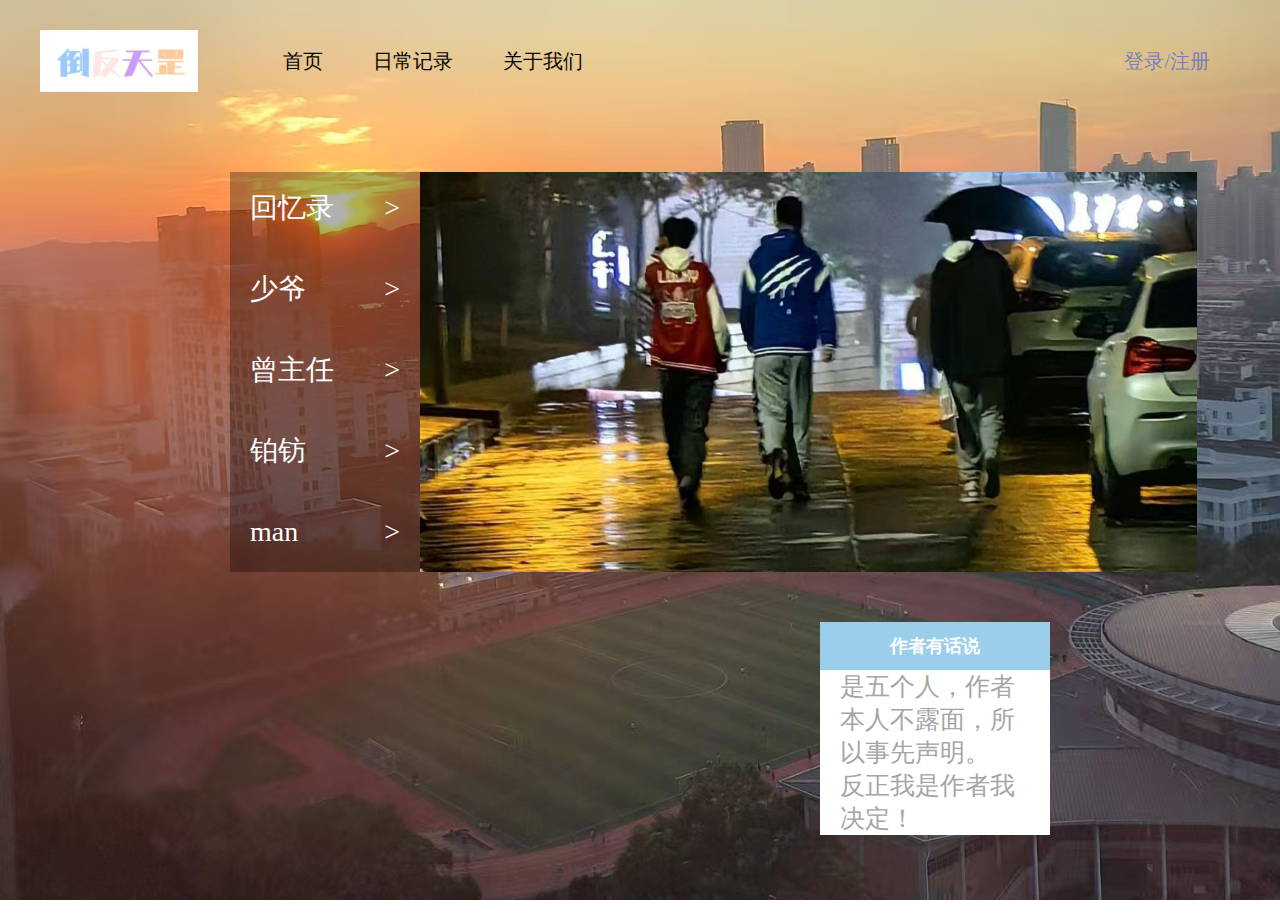
<file: index.html>
<!DOCTYPE html>
<html lang="en">

<head>
    <meta charset="UTF-8">
    <meta name="viewport" content="width=device-width, initial-scale=1.0">
    <title>Document</title>
    <link rel="stylesheet" href="index.css">
</head>

<body>
    <div class="h w">
        <div class="l">
            <img src="b.png" alt="" height="100%" width="100%">
        </div>
        <div class="dh">
            <ul>
                <li>
                    <a href="#">首页</a>
                </li>
                <li>
                    <a href="rc.html">日常记录</a>
                </li>
                <li>
                    <a href="gy.html">关于我们</a>
                </li>
            </ul>
        </div>
        <div class="us">
            <a href="dl.html">登录/注册</a>
        </div>
    </div>
    <div class="zj">
        <ul>
            <li>
                <a href="rc.html">回忆录<span>&gt;</span></a>
            </li>
            <li>
                <a href="sy.html">少爷<span>&gt;</span></a>
            </li>
            <li>
                <a href="zz.html">曾主任<span>&gt;</span></a>
            </li>
            <li>
                <a href="bf.html">铂钫<span>&gt;</span></a>
            </li>
            <li>
                <a href="ma.html">man<span>&gt;</span></a>
            </li>
        </ul>
    </div>
    <div class="zt">
        <img src="d10.jpg" alt="" height="400px" width="777px">
    </div>
    <div class="co">
        <h2>作者有话说</h2>
        <div class="bd">
            是五个人，作者本人不露面，所以事先声明。<br>反正我是作者我决定！
        </div>
</body>

</html>
</file>
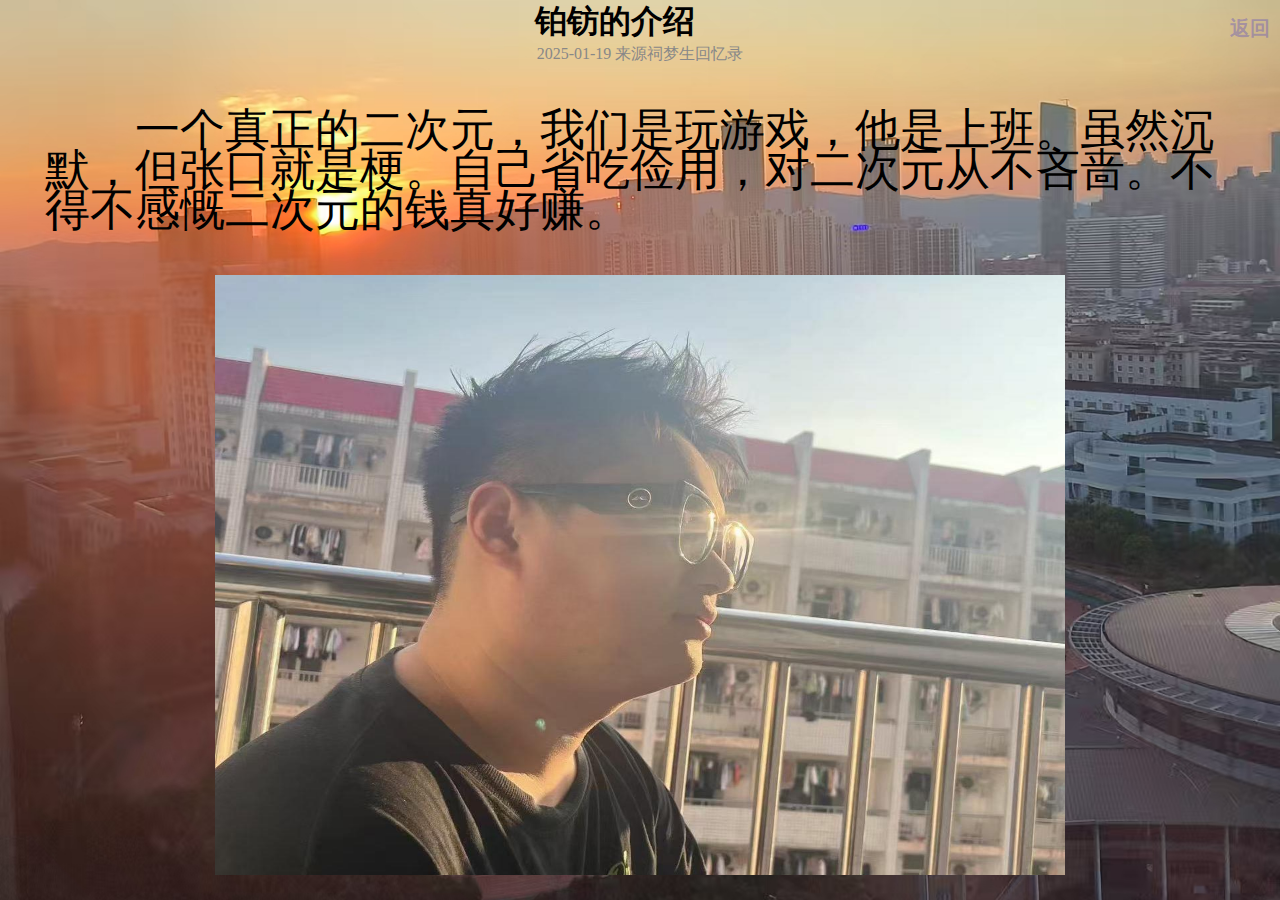
<file: bf.html>
<!DOCTYPE html>
<html lang="en">

<head>
    <meta charset="UTF-8">
    <meta name="viewport" content="width=device-width, initial-scale=1.0">
    <title>Document</title>
    <link rel="stylesheet" href="bf.css">
</head>

<body>
    <a href="index.html" target="_self" class="fh">
        <h4>返回</h4>
    </a>
    <h1>铂钫的介绍</h1>
    <div class="k">2025-01-19 来源祠梦生回忆录</div>
    <P>
        一个真正的二次元，我们是玩游戏，他是上班。虽然沉默，但张口就是梗。自己省吃俭用，对二次元从不吝啬。不得不感慨二次元的钱真好赚。
    </P>
    <div class="j">
        <img src="d14.jpg" alt="" title="铂钫">
    </div>
</body>

</html>
</file>
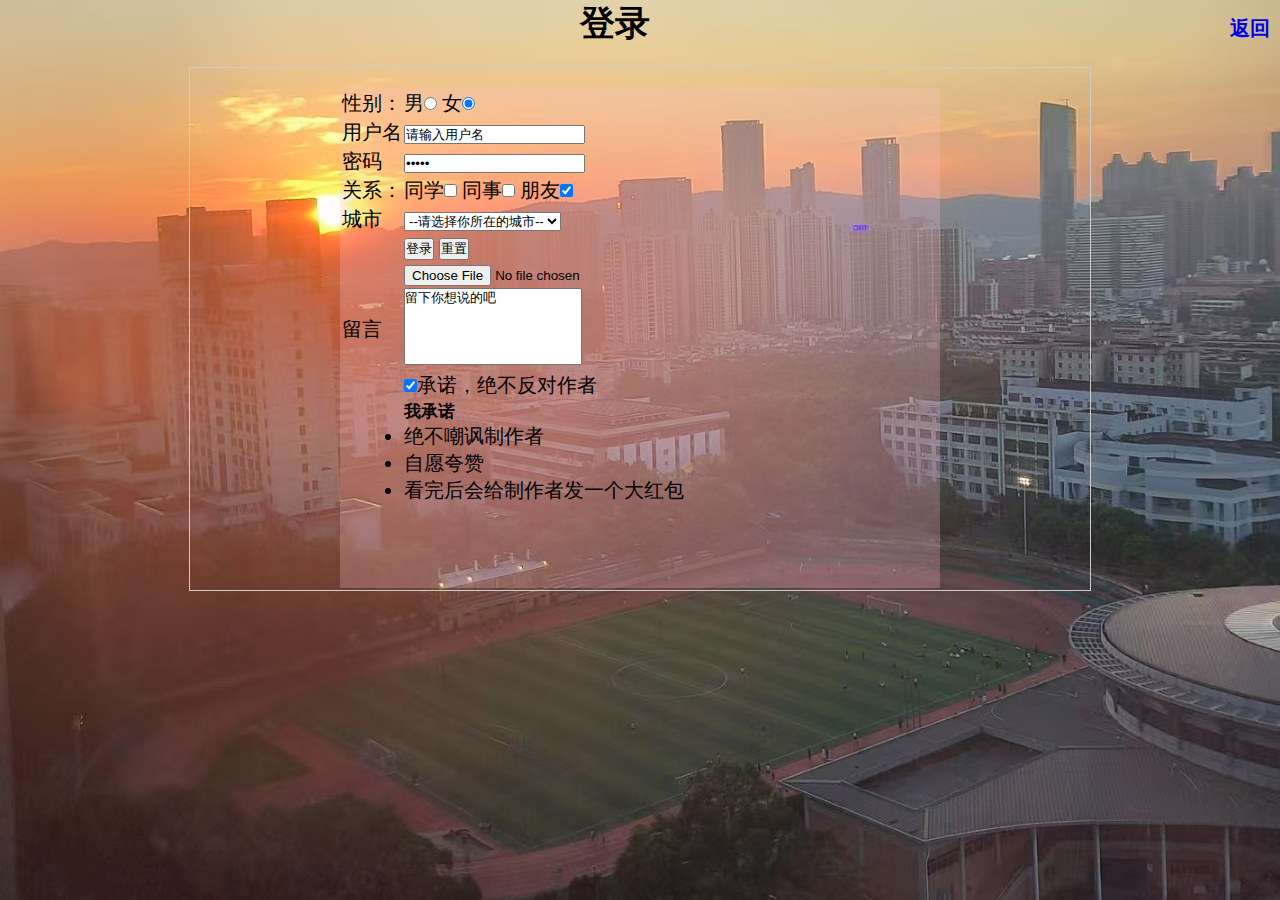
<file: dl.html>
<!DOCTYPE html>
<html lang="en">

<head>
    <meta charset="UTF-8">
    <meta name="viewport" content="width=device-width, initial-scale=1.0">
    <title>Document</title>
    <link rel="stylesheet" href="dl.css">
</head>

<body>
    <form>
        <h4 class="kkj">

            <a href="index.html" target="_self" class="fh">返回</a>
        </h4>
        <h2 class="j">登录</h2>
        <div class="k">
            <div class="jq">
                <div class="ljx">

                    <table>
                        <tr>
                            <td>性别：</td>
                            <td><label for="n">男</label><input type="radio" id="n" name="sex" value="男">
                                <label for="v">女</label><input type="radio" id="v" name="sex" value="女"
                                    checked="checked">
                            </td>
                        </tr>
                        <tr>
                            <td>
                                <label for="text">用户名</label>
                            </td>
                            <td></label><input type="text" id="text" name="username" value="请输入用户名" maxlength="6">
                            </td>
                        </tr>
                        <tr>
                            <td><label for="password">密码</td>
                            <td></label><input type="password" id="password" name="pwd" value="请输入密码" maxlength="20">
                            </td>
                        </tr>
                        <tr>
                            <td>关系：</td>
                            <td>
                                <label for="x">同学</label><input type="checkbox" id="x" name="12" value="同学">
                                <label for="s">同事</label><input type="checkbox" id="s" name="12" value="同事">
                                <label for="p">朋友</label><input type="checkbox" id="p" name="12" value="朋友"
                                    checked="checked">
                            </td>
                        </tr>
                        <tr>
                            <td>
                                城市</td>
                            <td>
                                <select>
                                    <option>龙岩市</option>
                                    <option>兰州市</option>
                                    <option>长沙市</option>
                                    <option>邵阳市</option>
                                    <option>岳阳市</option>
                                    <option>梧州市</option>
                                    <option>其他</option>
                                    <option selected="selected">--请选择你所在的城市--</option>
                                </select>
                            </td>

                        </tr>
                        <tr>
                            <td></td>
                            <td>
                                <input type="submit" value="登录">
                                <input type="reset" value="重置">
                            </td>
                        </tr>
                        <tr>
                            <td></td>
                            <td><input type="file"></td>
                        </tr>
                        <tr>
                            <td>留言</td>
                            <td><textarea cols="20" rows="5">留下你想说的吧
                    </textarea></td>
                        </tr>
                        <tr>
                            <td></td>
                            <td><input type="checkbox" checked="chected">承诺，绝不反对作者</td>
                        </tr>
                        <tr>
                            <td></td>
                            <td>
                                <h5>我承诺</h5>
                                <ul>
                                    <li>绝不嘲讽制作者</li>
                                    <li>自愿夸赞</li>
                                    <li>看完后会给制作者发一个大红包</li>
                                </ul>
                            </td>
                        </tr>
                    </table>
                </div>
            </div>
        </div>
    </form>

</body>

</html>
</file>
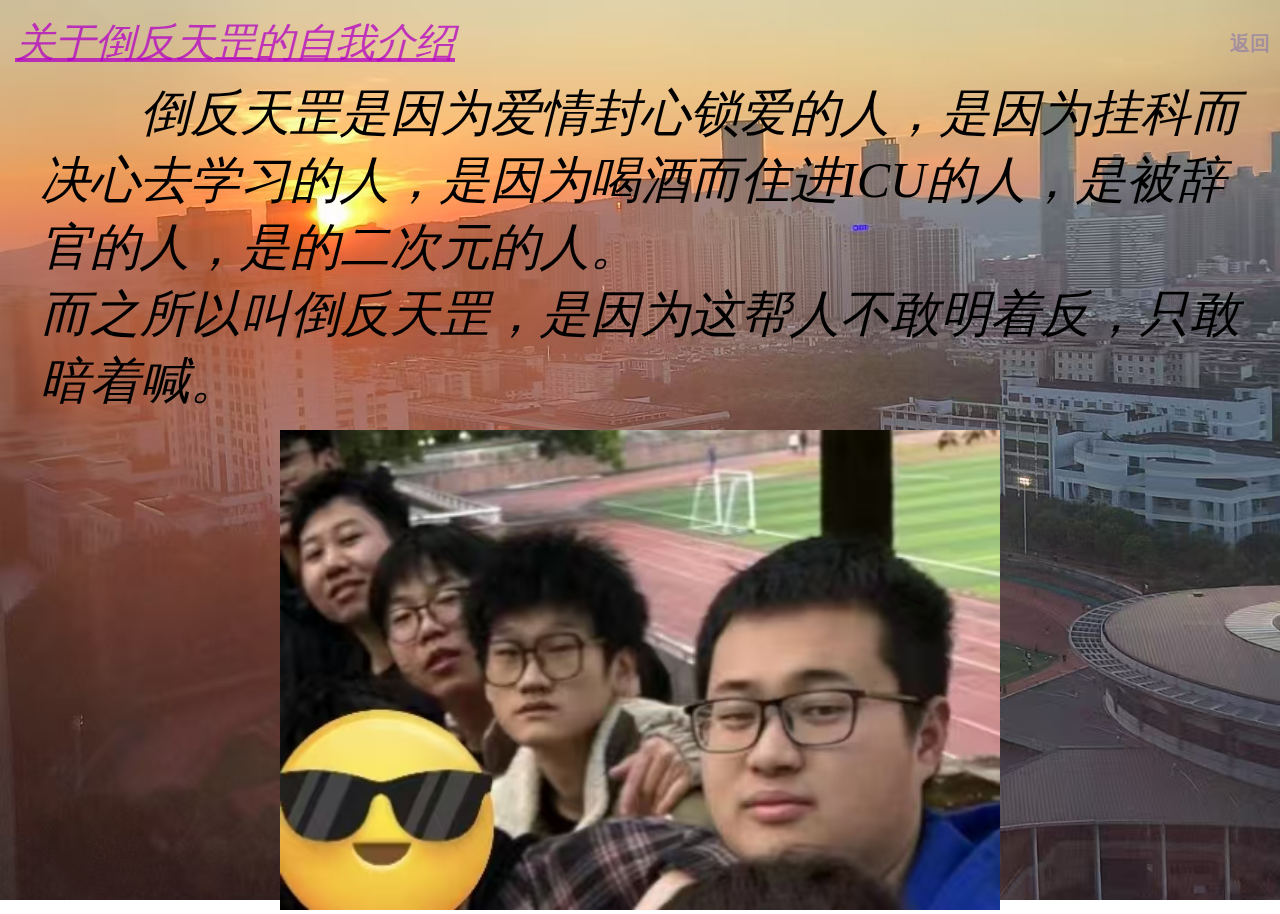
<file: gy.html>
<!DOCTYPE html>
<html lang="en">

<head>
    <meta charset="UTF-8">
    <meta name="viewport" content="width=device-width, initial-scale=1.0">
    <title>Document</title>
    <link rel="stylesheet" href="gy.css">
</head>

<body>
    <a href="index.html" target="_self" class="fh">
        <h4>返回</h4>
    </a>
    <h3 class="x">关于倒反天罡的自我介绍</h3>
    <div class="j">
        <p>
            倒反天罡是因为爱情封心锁爱的人，是因为挂科而决心去学习的人，是因为喝酒而住进ICU的人，是被辞官的人，是的二次元的人。<br>
            而之所以叫倒反天罡，是因为这帮人不敢明着反，只敢暗着喊。
        </p>
    </div>
    <div class="zp"><img src="d13.jpg" alt=""></div>
</body>

</html>
</file>
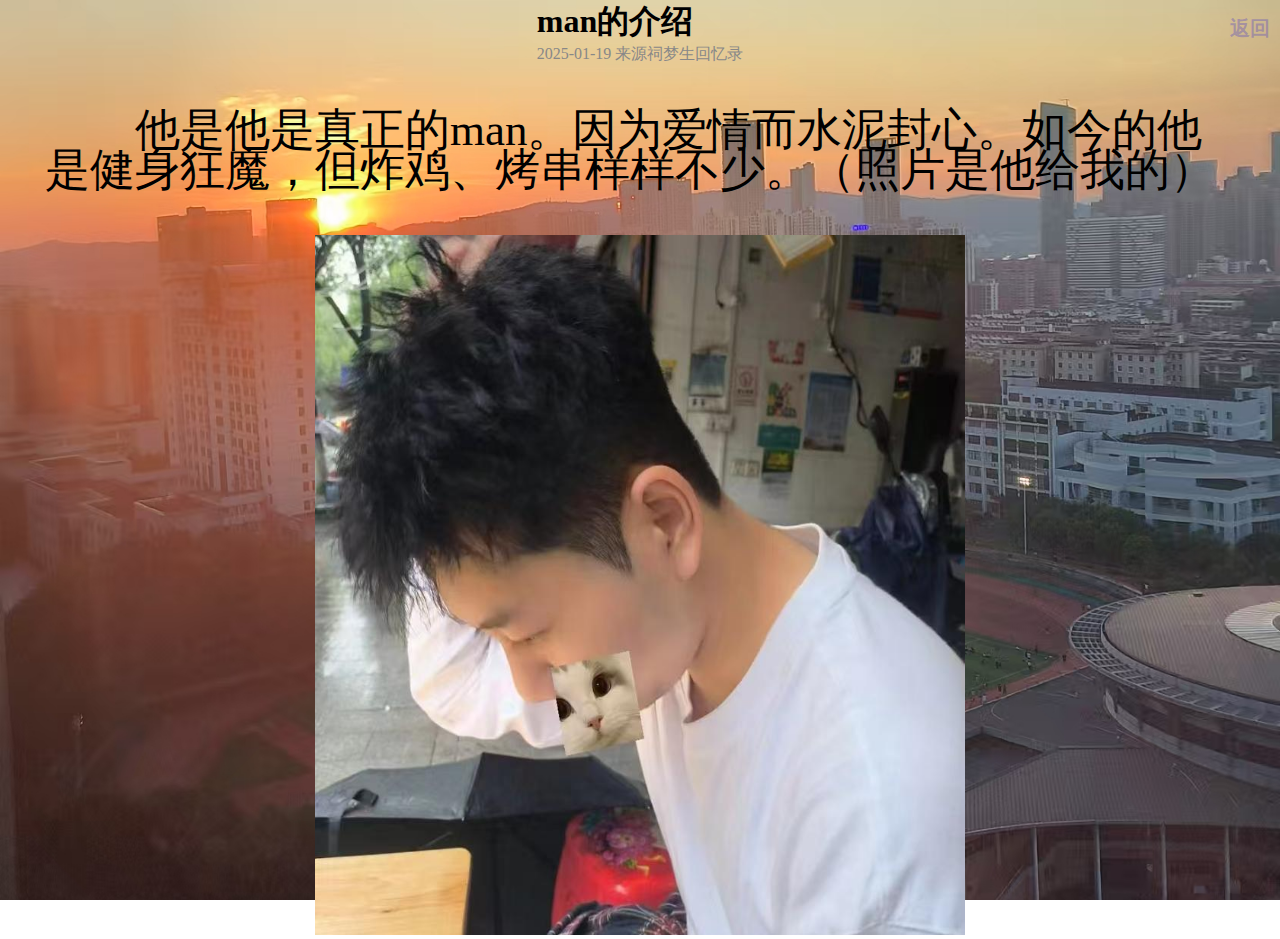
<file: ma.html>
<!DOCTYPE html>
<html lang="en">

<head>
    <meta charset="UTF-8">
    <meta name="viewport" content="width=device-width, initial-scale=1.0">
    <title>Document</title>
    <link rel="stylesheet" href="ma.css">
</head>

<body>
    <a href="index.html" target="_self" class="fh">
        <h4>返回</h4>
    </a>
    <h1>man的介绍</h1>
    <div class="k">2025-01-19 来源祠梦生回忆录</div>
    <P>
        他是他是真正的man。因为爱情而水泥封心。如今的他是健身狂魔，但炸鸡、烤串样样不少。（照片是他给我的）
    </P>
    <div class="j">
        <img src="d15.jpg" alt="" title="man">
    </div>
</body>

</html>
</file>
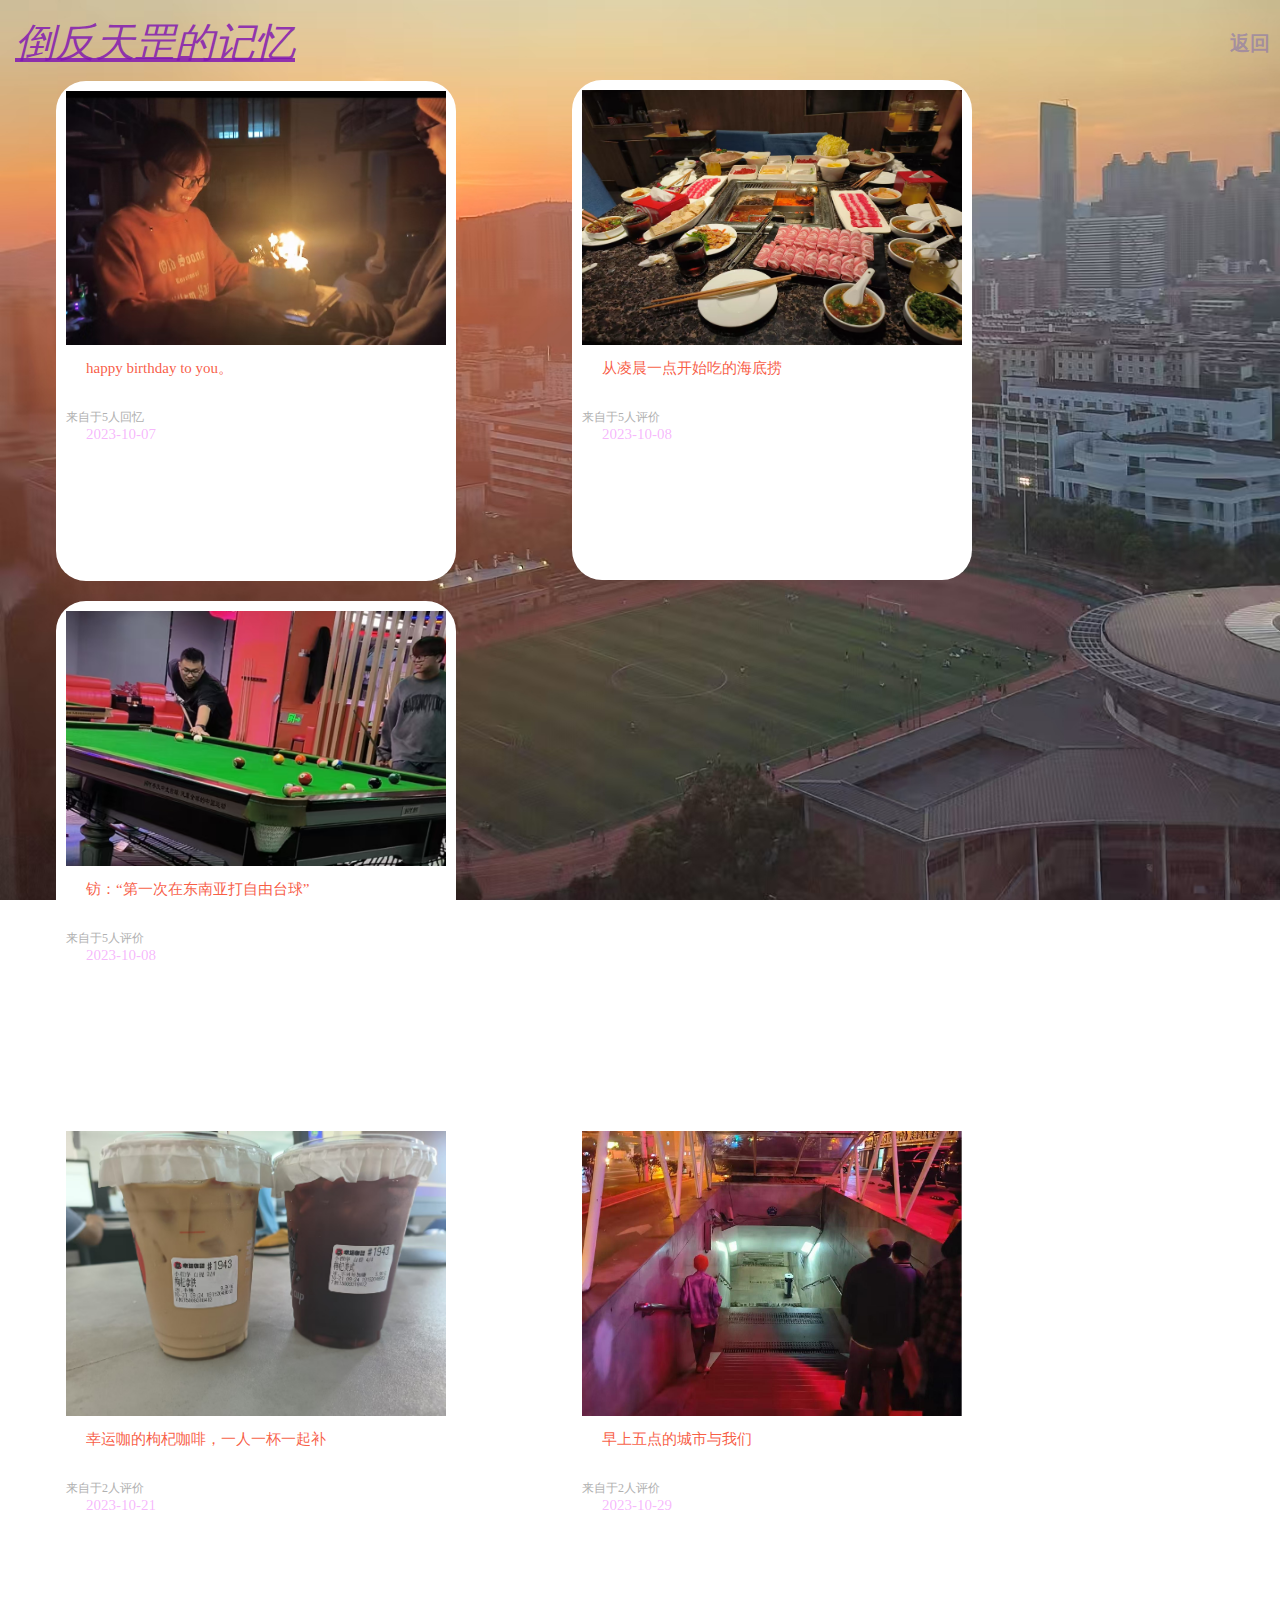
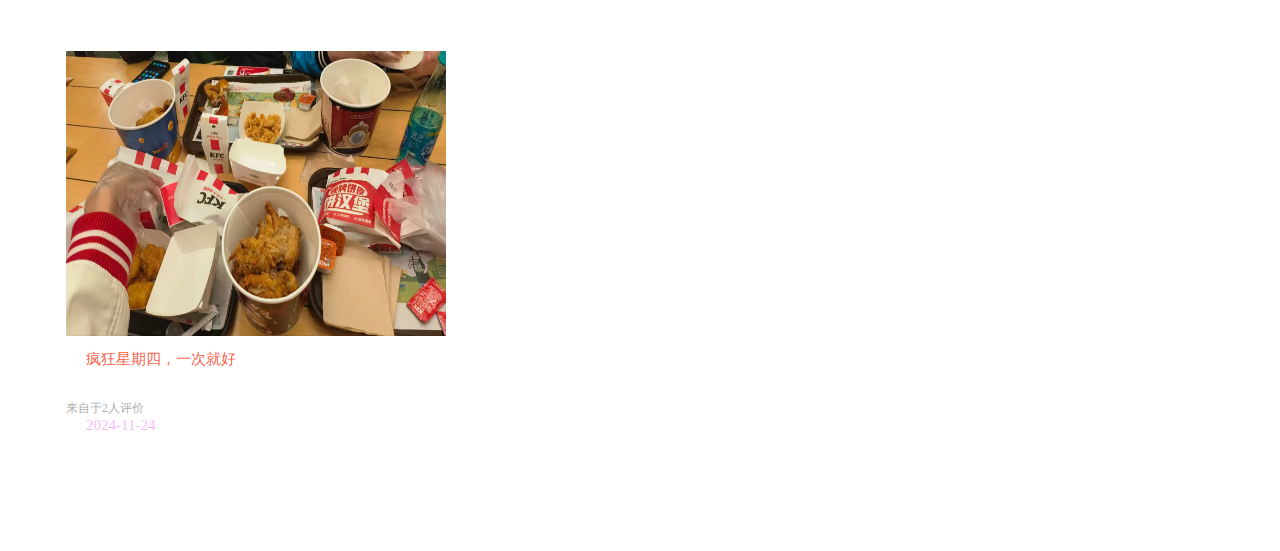
<file: rc.html>
<!DOCTYPE html>
<html lang="en">

<head>
    <meta charset="UTF-8">
    <meta name="viewport" content="width=device-width, initial-scale=1.0">
    <title>Document</title>
    <link rel="stylesheet" href="rc.css">
</head>

<body>
    <a href="index.html" target="_self" class="fh">
        <h4>返回</h4>
    </a>
    <h1>倒反天罡的记忆</h1>

    <div class="kj">
        <img src="d12.jpg" alt="" title="曾主任的生日">
        <p class="j">happy birthday to you。</p>
        <div class="l">来自于5人回忆</div>
        <div class="x">
            <Span>2023-10-07</Span>

        </div>
    </div>
    <div class="kj">
        <img src="d1.jpg" alt="" title="海底捞" height="255px">
        <p class="j">从凌晨一点开始吃的海底捞</p>
        <div class="l">来自于5人评价</div>
        <div class="x">
            <Span>2023-10-08</Span>

        </div>
    </div>
    <div class="kj">
        <img src="d2.png" alt="" title="台球" height="255px">
        <p class="j">钫：“第一次在东南亚打自由台球”</p>
        <div class="l">来自于5人评价</div>
        <div class="x">
            <Span>2023-10-08</Span>

        </div>
    </div><br>
    <div class="kj">
        <img src="d8.jpg" alt="" title="枸杞咖啡">
        <p class="j">幸运咖的枸杞咖啡，一人一杯一起补</p>
        <div class="l">来自于2人评价</div>
        <div class="x">
            <Span>2023-10-21</Span>

        </div>
    </div>
    <div class="kj">
        <img src="d9.jpg" alt="" title="早上五点">
        <p class="j">早上五点的城市与我们</p>
        <div class="l">来自于2人评价</div>
        <div class="x">
            <Span>2023-10-29</Span>

        </div>
    </div>
    <div class="kj">
        <img src="d11.jpg" alt="" title="KFC" height="285px">
        <p class="j">疯狂星期四，一次就好</p>
        <div class="l">来自于2人评价</div>
        <div class="x">
            <Span>2024-11-24</Span>

        </div>
    </div><br>
</body>

</html>
</file>
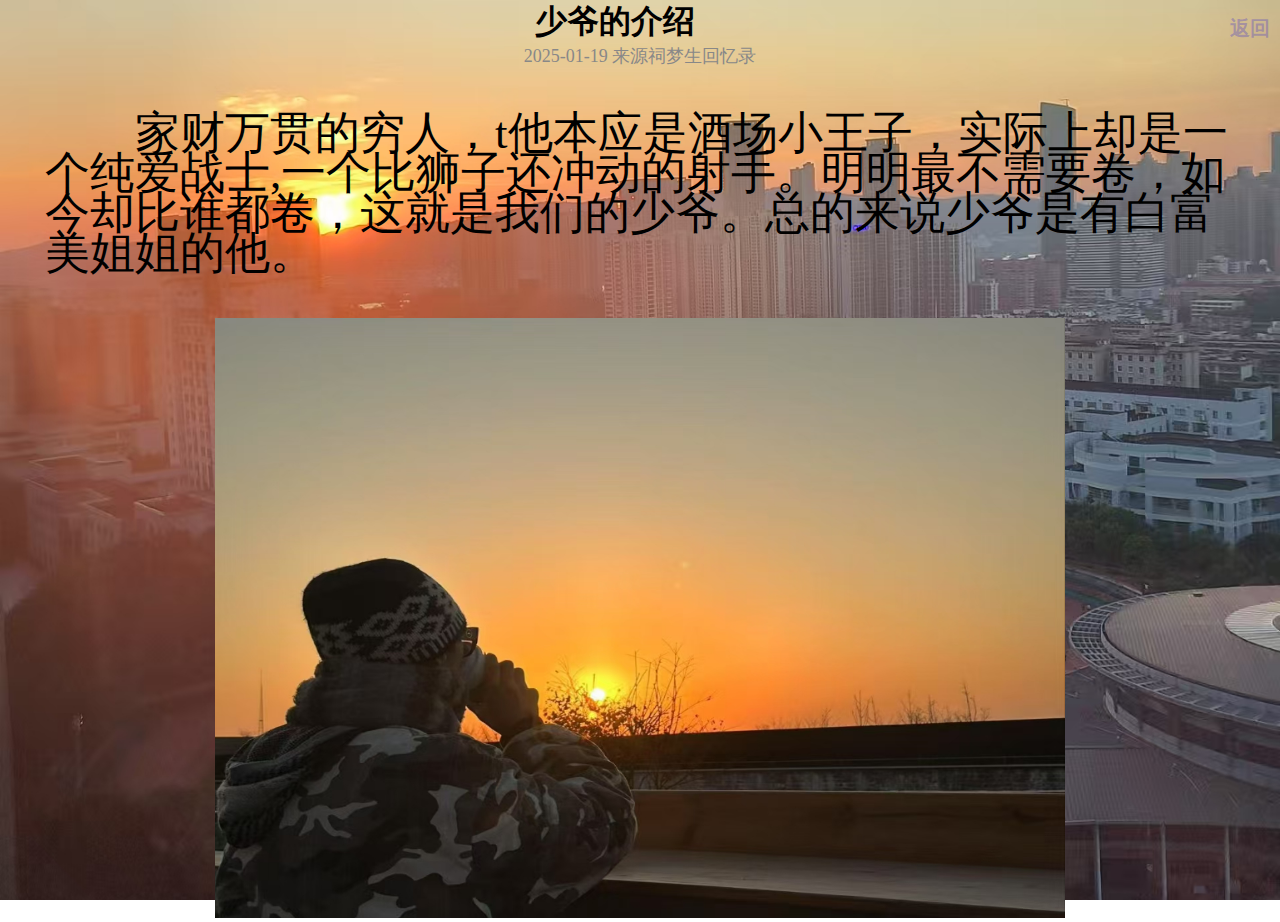
<file: sy.html>
<!DOCTYPE html>
<html lang="en">

<head>
    <meta charset="UTF-8">
    <meta name="viewport" content="width=device-width, initial-scale=1.0">
    <title>Document</title>
    <link rel="stylesheet" href="sy.css">
</head>

<body>
    <a href="index.html" target="_self" class="fh">
        <h4>返回</h4>
    </a>
    <h1>少爷的介绍</h1>
    <div class="k">2025-01-19 来源祠梦生回忆录</div>
    <P>
        家财万贯的穷人，t他本应是酒场小王子，实际上却是一个纯爱战士,一个比狮子还冲动的射手。明明最不需要卷，如今却比谁都卷，这就是我们的少爷。总的来说少爷是有白富美姐姐的他。
    </P>
    <div class="j">
        <img src="bj2.jpg" alt="" title="少爷">
    </div>
</body>

</html>
</file>
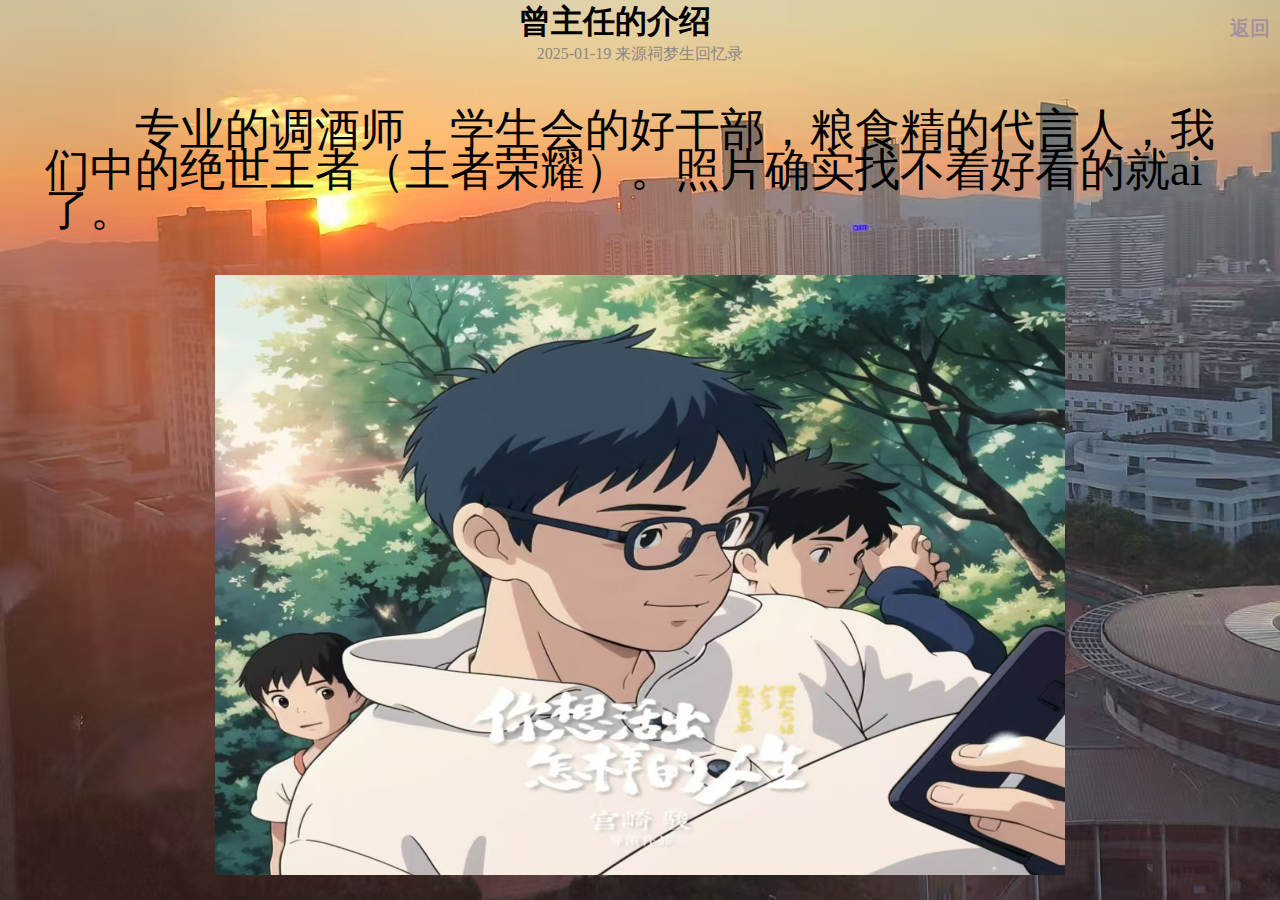
<file: zz.html>
<!DOCTYPE html>
<html lang="en">

<head>
    <meta charset="UTF-8">
    <meta name="viewport" content="width=device-width, initial-scale=1.0">
    <title>Document</title>
    <link rel="stylesheet" href="zz.css">
</head>

<body>
    <a href="index.html" target="_self" class="fh">
        <h4>返回</h4>
    </a>
    <h1>曾主任的介绍</h1>
    <div class="k">2025-01-19 来源祠梦生回忆录</div>
    <P>
        专业的调酒师，学生会的好干部，粮食精的代言人，我们中的绝世王者（王者荣耀）。照片确实找不着好看的就ai了。
    </P>
    <div class="j">
        <img src="d16.jpg" alt="" title="曾主任">
</body>

</html>
</file>
<file: index.css>
* {
      margin: 0;
      padding: 0;
  }

  a {
      text-decoration: none;
  }

  .w {
      width: 1200px;
      margin: 0 auto;
  }

  li {
      list-style: none;
  }

  .h {
      height: 62px;
      margin: 30px auto;
  }

  .l {
      float: left;
      width: 158px;
      height: 62px;
  }

  .dh {
      float: left;
      margin-left: 60px;
  }

  .dh li {
      float: left;
      margin: 0 15px;
  }

  .dh li a {
      display: block;
      height: 62px;
      padding: 0 10px;
      line-height: 62px;
      font-size: 20px;
      color: #050505;
  }

  .dh li a:hover {
      border-bottom: 2px solid #aa29c171;
      color: #e9423994;
  }

  body {
      background-image: url(bj1.jpg );
      background-size: cover;
      background-attachment: fixed;
  }

  .us {
      float: right;
      line-height: 62px;
      margin-right: 30px;
      font-size: 20px;
  }

  .us a {
      display: block;
      color: #1d4adf8c;
  }

  .us a:hover {
      border-bottom: 2px solid #e85e09a5;
      color: #ec0808a6;
  }

  .zj {
      float: left;
      width: 190px;
      height: 400px;
      background: rgba(0, 0, 0, 0.3);
      margin-left: 230px;
      margin-top: 50px;
  }

  .zj ul li {
      height: 65px;
      line-height: 55px;
      padding: 8px 20px;
  }

  .zj ul li a {
      font-size: 28px;
      color: #fff;
  }

  .zj ul li a span {
      float: right;
  }

  .zj ul li a:hover {
      color: #3a48df6d;
  }

  .zt {
      float: left;
      height: 400px;
      width: 600px;
      margin-top: 50px;
  }

  .co {
      float: right;
      width: 230px;
      height: 300px;
      margin-top: 50px;
      margin-right: 230px;
  }

  .co h2 {
      height: 48px;
      background-color: #9bceea;
      text-align: center;
      line-height: 48px;
      font-size: 18px;
      color: #fff;
  }

  .bd {
      padding: 0 20px;
      font-size: 25px;
      font-family: "华文行楷";
      color: #a5a5a5;
      background-color: #fff;
  }
</file>
<file: bf.css>
.k {
    color: #888;
    font-size: 16px;
    text-align: center;
}

* {
    margin: 0;
    padding: 0;
}

h4 {
    color: #5142c45b;
    font-size: 20px;
}

body {
    background-image: url(bj1.jpg );
    background-size: cover;
    background-attachment: fixed;
}

.fh {
    text-decoration: none;
    float: right;
    margin-top: 15px;
    margin-right: 10px;
}

h1 {
    text-align: center;
}

.j {
    text-align: center;
}

img {
    width: 850px;
    height: 600px;
}

p {
    text-indent: 2em;
    font: 45px/40px '华文行楷';
    padding: 45px;
}
</file>
<file: dl.css>
* {
    margin: 0;
    padding: 0;
}

.fh {
    text-decoration: none;
    float: right;
    margin-top: 15px;
    margin-right: 10px;
}

body {
    background-image: url(bj1.jpg );
    background-size: cover;
    background-attachment: fixed;
}

div {
    width: 900px;
    height: 500px;
    font-size: 20px;
    margin: 0 auto;
}

h4 {
    color: #5142c45b;
    font-size: 20px;
}

.kkj {
    text-align: left;
}

.j {
    text-align: center;
    font-size: 35px;
    font-weight: 400px;
}

input {
    outline: none;
}

textarea {
    outline: none;
    resize: none;
}

.k {
    width: 1200px;
    margin: 0 auto;
}

.jq {
    height: 522px;
    border: 1px solid #ccc;
    margin-top: 20px;
}

.ljx {
    width: 600px;
    background-color: rgba(255, 192, 203, 0.26);
    margin: 20px auto;
}
</file>
<file: gy.css>
* {
    margin: 0;
    padding: 0;
}

h4 {
    color: #5142c45b;
    font-size: 20px;
}

body {
    background-image: url(bj1.jpg );
    background-size: cover;
    background-attachment: fixed;
}

.fh {
    text-decoration: none;
    float: right;
    margin-top: 15px;
    margin-right: 10px;
}


.j {
    font: italic 200 50px '华文新魏';
    margin: 0 auto;
    width: 1200px;
    margin-top: 10px;
    text-indent: 2em;

}

.x {
    text-decoration: underline;
    font: italic 300 40px '华文行楷';
    color: #b300c4c2;
    margin-top: 15px;
    margin-left: 15px;
}

.zp {
    margin: 0 auto;
    height: 480px;
    width: 720px;
    padding-top: 15px;
}

.zp img {
    width: 100%;
}
</file>
<file: ma.css>
.k {
    color: #888;
    font-size: 16px;
    text-align: center;
}

* {
    margin: 0;
    padding: 0;
}

h4 {
    color: #5142c45b;
    font-size: 20px;
}

body {
    background-image: url(bj1.jpg );
    background-size: cover;
    background-attachment: fixed;
}

.fh {
    text-decoration: none;
    float: right;
    margin-top: 15px;
    margin-right: 10px;
}

h1 {
    text-align: center;
}

.j {
    text-align: center;
}

img {
    width: 650px;
    height: 700px;
}

p {
    text-indent: 2em;
    font: 45px/40px '华文行楷';
    padding: 45px;
}
</file>
<file: rc.css>
* {
    margin: 0;
    padding: 0;
}

.fh {
    text-decoration: none;
    float: right;
    margin-top: 15px;
    margin-right: 10px;
}

body {
    background-image: url(bj1.jpg );
    background-size: cover;
    background-attachment: fixed;
}

h4 {
    color: #5142c45b;
    font-size: 20px;
}

h1 {
    text-decoration: underline;
    font: italic 300 40px '华文行楷';
    color: #8015b2d6;
    margin-top: 15px;
    margin-left: 15px;
}

div img {
    width: 380px;
    padding: 10px;
}

.kj {
    display: inline-block;
    height: 500px;
    background-color: white;
    margin: 5px;
    width: 400px;
    border-radius: 30px;
    margin: 10px 56px;
}

.kj:hover {
    box-shadow: 10px 10px 10px -8px rgb(0, 0, 0, .3);
}

.l {
    font-size: 12px;
    color: #b0b0b0;
    padding: 0 10px;
    margin-top: 10px;
}

.x {
    height: 70px;
    font-size: 15px;
    padding: 0 30px;
}

.j {
    height: 40px;
    font-size: 15px;
    padding: 0 30px;
    color: #f63311cd;
}

.x span {
    color: #ea52f86a;
}
</file>
<file: sy.css>
.k {
    color: #888;
    font-size: 18px;
    text-align: center;
}

* {
    margin: 0;
    padding: 0;
}

h4 {
    color: #5142c45b;
    font-size: 20px;
}

body {
    background-image: url(bj1.jpg );
    background-size: cover;
    background-attachment: fixed;
}

.fh {
    text-decoration: none;
    float: right;
    margin-top: 15px;
    margin-right: 10px;
}

h1 {
    text-align: center;
}

.j {
    text-align: center;
}

img {
    width: 850px;
    height: 600px;
}

p {
    text-indent: 2em;
    font: 45px/40px '华文行楷';
    padding: 45px;
}
</file>
<file: zz.css>
.k {
    color: #888;
    font-size: 16px;
    text-align: center;
}

* {
    margin: 0;
    padding: 0;
}

h4 {
    color: #5142c45b;
    font-size: 20px;
}

body {
    background-image: url(bj1.jpg );
    background-size: cover;
    background-attachment: fixed;
}

.fh {
    text-decoration: none;
    float: right;
    margin-top: 15px;
    margin-right: 10px;
}

h1 {
    text-align: center;
}

.j {
    text-align: center;
}

img {
    width: 850px;
    height: 600px;
}

p {
    text-indent: 2em;
    font: 45px/40px '华文行楷';
    padding: 45px;
}
</file>
